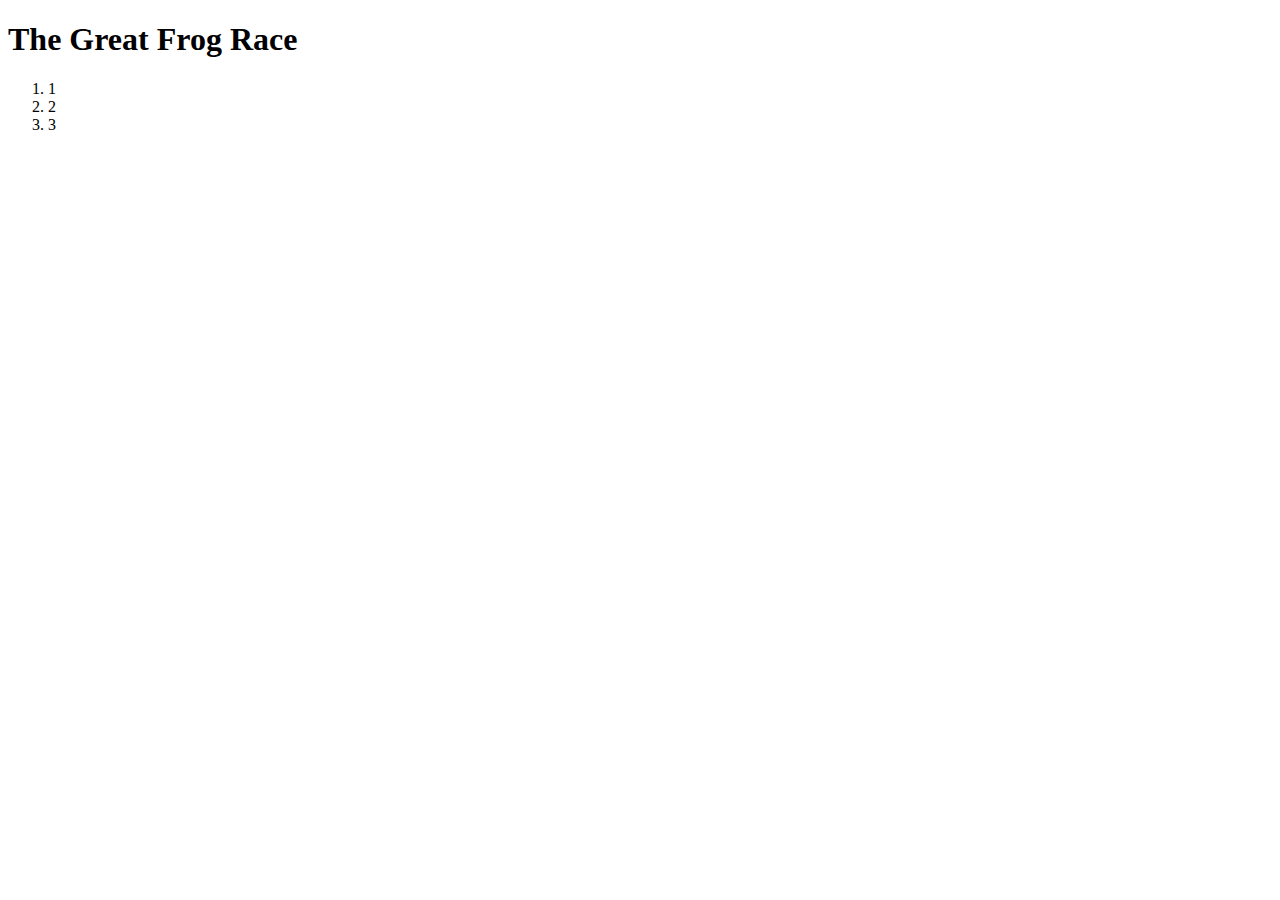
<file: workshop/exercise-2/exercise-2-1/index.html>
<!DOCTYPE html>
<html lang="en">
  <head>
    <meta charset="utf-8" />
    <title>Exercise 2</title>
  </head>
  <body>
    <div id="main" class="main">
      <h1>The Great Frog Race</h1>
      <ol id="track" class="track"></ol>
    </div>
    <script src="app.js"></script>
  </body>
</html>
</file>
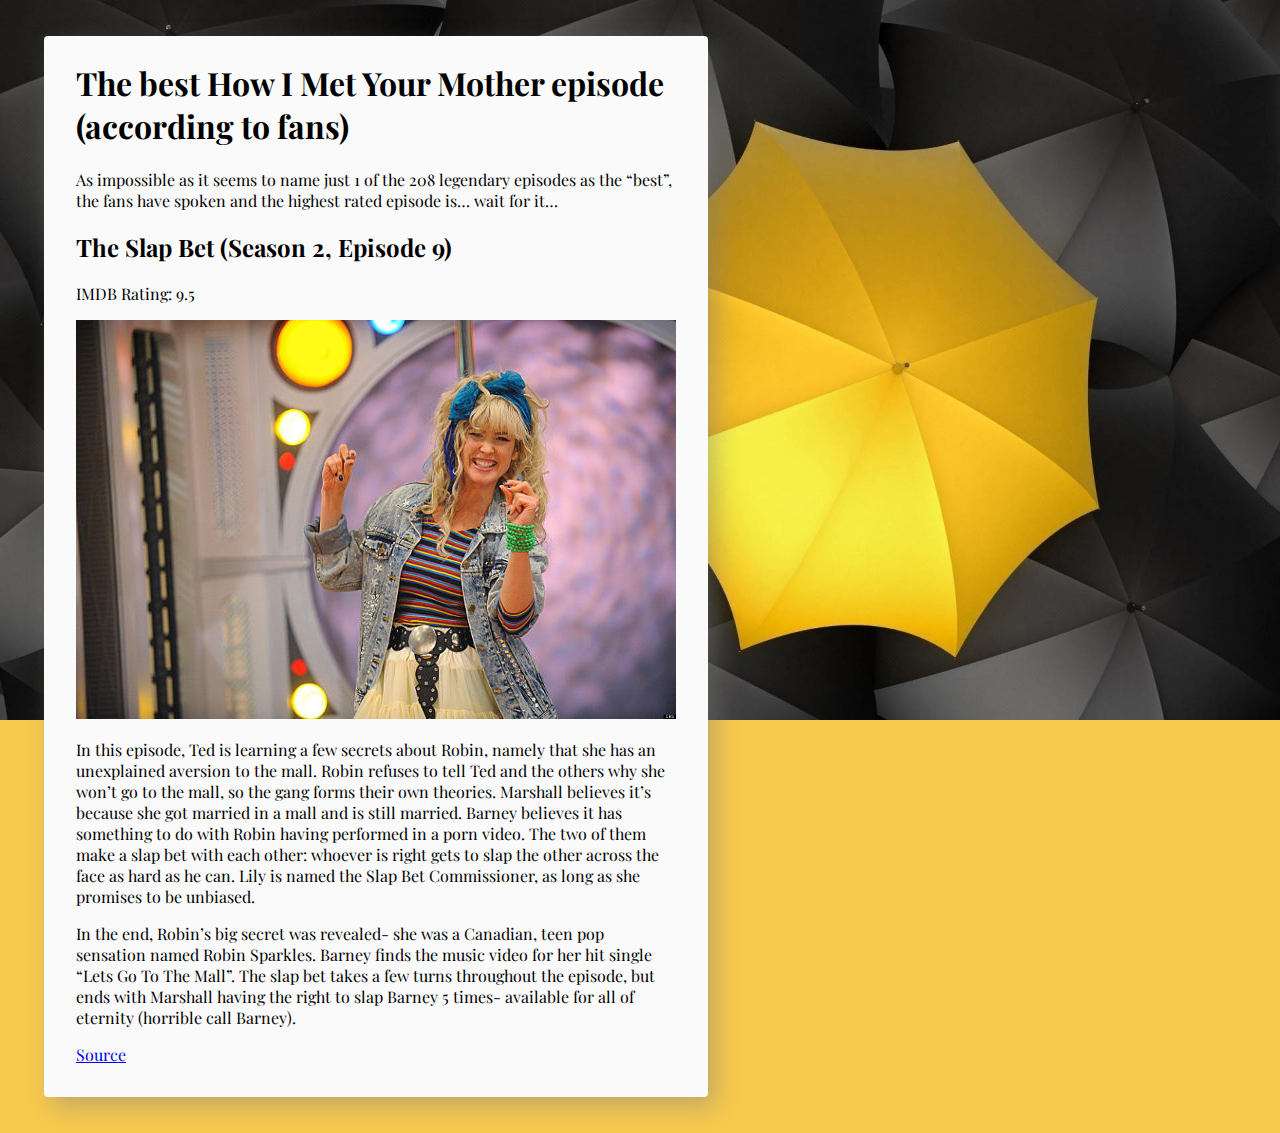
<file: workshop/exercise-1/exercise-1-2/exercise.html>
<!doctype html>
<html lang="en">
<head>
    <meta charset="utf-8">
    <title>Exercise 1-1</title>
    <link href="https://fonts.googleapis.com/css?family=Open+Sans|Playfair+Display&display=swap" rel="stylesheet" />
</head>
<body>
    <div id="main"></div>
    <script src="scripts.js"></script>
</body>
</html>
</file>
